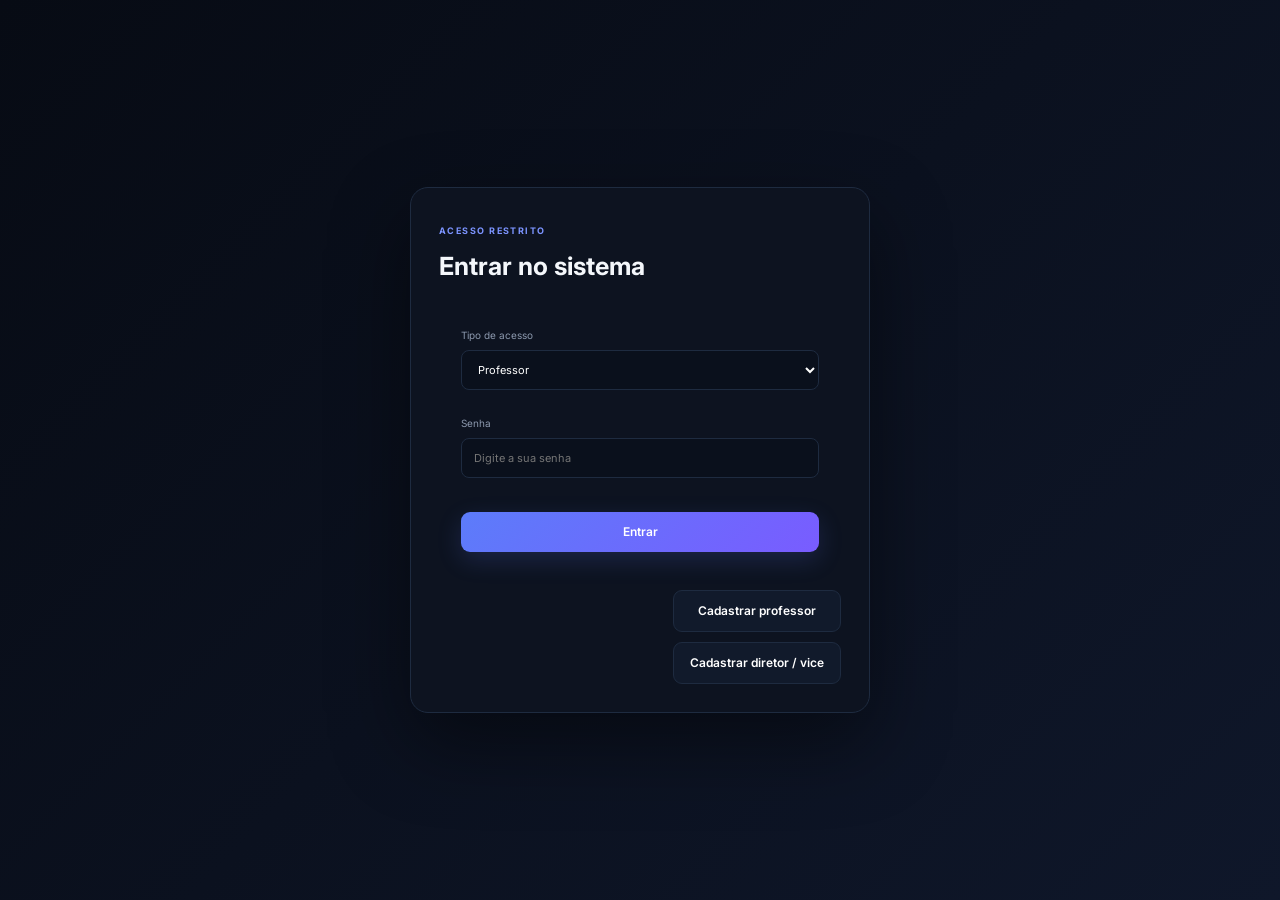
<file: index.html>
```html
<!DOCTYPE html>
<html lang="pt-BR">
<head>
    <meta charset="UTF-8">
    <meta name="viewport" content="width=device-width, initial-scale=1.0">

    <title>PontoFácil | Controle de Frequência</title>

    <link rel="stylesheet" href="style.css">

    <link rel="preconnect" href="https://fonts.googleapis.com">
    <link rel="preconnect" href="https://fonts.gstatic.com" crossorigin>

    <link href="https://fonts.googleapis.com/css2?family=Inter:wght@400;500;600;700;800&display=swap" rel="stylesheet">
</head>

<body>

    <div class="auth-screen active" id="auth-screen">

        <div class="auth-card">
            <span class="section-label">ACESSO RESTRITO</span>
            <h2>Entrar no sistema</h2>

            <form id="login-form">

                <div class="input-group full">
                    <label>Tipo de acesso</label>

                    <select id="login-role">
                        <option value="professor">Professor</option>
                        <option value="vice">Vice-diretora</option>
                    </select>
                </div>

                <div class="input-group full" id="login-professor-group">
                    <label>Professor</label>

                    <select id="login-professor">
                        <option value="">Selecione o professor</option>
                    </select>
                </div>

                <div class="input-group full">
                    <label>Senha</label>

                    <input
                        type="password"
                        id="login-password"
                        placeholder="Digite a senha"
                        required
                    >
                </div>

                <button type="submit" class="primary-btn login-btn">
                    Entrar
                </button>

            </form>
        </div>

    </div>

    <div class="app" style="display: none;">

        <!-- MENU LATERAL -->
        <aside class="sidebar">

            <div class="logo">
                <div class="logo-icon">PF</div>

                <div>
                    <strong>PontoFácil</strong>
                    <span>Controle Escolar</span>
                </div>
            </div>

            <nav>

                <button class="nav-btn active" data-page="dashboard">
                    <span>01</span>
                    Dashboard
                </button>

                <button class="nav-btn" data-page="professores">
                    <span>02</span>
                    Professores
                </button>

                <button class="nav-btn" data-page="frequencia">
                    <span>03</span>
                    Frequência
                </button>

                <button class="nav-btn" data-page="relatorios">
                    <span>04</span>
                    Relatórios
                </button>

                <button class="nav-btn" data-page="minhas-faltas">
                    <span>05</span>
                    Minhas faltas
                </button>

            </nav>

            <div class="sidebar-bottom">

                <div class="system-status">
                    <div class="status-dot"></div>

                    <div>
                        <strong>Sistema ativo</strong>
                        <small>Dados salvos localmente</small>
                    </div>
                </div>

            </div>

        </aside>


        <!-- CONTEÚDO PRINCIPAL -->
        <main class="main">

            <!-- TOPO -->
            <header class="topbar">

                <div>
                    <span class="top-label">GESTÃO ESCOLAR</span>
                    <h1 id="page-title">Dashboard</h1>
                </div>

                <div class="top-actions" id="top-actions">

                    <div class="current-date" id="current-date">
                        24/09/2026
                    </div>

                    <button type="button" class="secondary-btn" id="logout-btn">
                        Sair
                    </button>

                    <button class="primary-btn" id="btn-registrar" onclick="abrirModalRegistro()">
                        + Registrar frequência
                    </button>

                </div>

            </header>


            <!-- ================= DASHBOARD ================= -->

            <section class="page active" id="dashboard">

                <div class="welcome">

                    <div>
                        <span class="section-label">VISÃO GERAL</span>

                        <h2>Controle de frequência</h2>

                        <p>
                            Acompanhe rapidamente a situação dos professores
                            e os registros do período.
                        </p>
                    </div>

                    <div class="welcome-date">
                        <span id="dashboard-date"></span>
                    </div>

                </div>


                <!-- CARDS -->

                <div class="stats-grid">

                    <div class="stat-card">
                        <div class="stat-top">
                            <span>Professores</span>
                            <span class="stat-number" id="total-professores">0</span>
                        </div>

                        <div class="stat-description">
                            Cadastrados no sistema
                        </div>
                    </div>


                    <div class="stat-card">
                        <div class="stat-top">
                            <span>Presentes hoje</span>
                            <span class="stat-number success" id="presentes-hoje">0</span>
                        </div>

                        <div class="stat-description">
                            Professores registrados
                        </div>
                    </div>


                    <div class="stat-card">
                        <div class="stat-top">
                            <span>Faltas hoje</span>
                            <span class="stat-number danger" id="faltas-hoje">0</span>
                        </div>

                        <div class="stat-description">
                            Faltas registradas
                        </div>
                    </div>


                    <div class="stat-card">
                        <div class="stat-top">
                            <span>Atrasos hoje</span>
                            <span class="stat-number warning" id="atrasos-hoje">0</span>
                        </div>

                        <div class="stat-description">
                            Registros de atraso
                        </div>
                    </div>

                </div>


                <!-- PAINEL PRINCIPAL -->

                <div class="dashboard-grid">

                    <div class="panel">

                        <div class="panel-header">

                            <div>
                                <span class="section-label">HOJE</span>
                                <h3>Últimos registros</h3>
                            </div>

                            <button class="text-btn" onclick="mostrarPagina('frequencia')">
                                Ver todos
                            </button>

                        </div>

                        <div id="recent-records" class="table-wrapper">
                        </div>

                    </div>


                    <div class="panel quick-panel">

                        <div class="panel-header">
                            <div>
                                <span class="section-label">ACESSO RÁPIDO</span>
                                <h3>Ações</h3>
                            </div>
                        </div>

                        <button class="quick-action" onclick="abrirModalProfessor()">
                            <span class="quick-number">01</span>
                            <div>
                                <strong>Cadastrar professor</strong>
                                <small>Adicionar um novo profissional</small>
                            </div>
                        </button>

                        <button class="quick-action" onclick="abrirModalRegistro()">
                            <span class="quick-number">02</span>
                            <div>
                                <strong>Registrar frequência</strong>
                                <small>Registrar presença ou ocorrência</small>
                            </div>
                        </button>

                        <button class="quick-action" onclick="mostrarPagina('relatorios')">
                            <span class="quick-number">03</span>
                            <div>
                                <strong>Consultar relatório</strong>
                                <small>Visualizar dados do período</small>
                            </div>
                        </button>

                    </div>

                </div>

            </section>


            <!-- ================= PROFESSORES ================= -->

            <section class="page" id="professores">

                <div class="section-header">

                    <div>
                        <span class="section-label">CADASTRO</span>
                        <h2>Professores</h2>
                        <p>Gerencie os profissionais cadastrados.</p>
                    </div>

                    <button class="primary-btn" onclick="abrirModalProfessor()">
                        + Novo professor
                    </button>

                </div>


                <div class="search-bar">

                    <input
                        type="text"
                        id="search-professor"
                        placeholder="Pesquisar professor..."
                        oninput="renderProfessores()"
                    >

                </div>


                <div class="panel">

                    <div id="professors-list" class="professors-list">
                    </div>

                </div>

                <div class="panel request-panel" style="margin-top: 20px;">
                    <div class="panel-header">
                        <div>
                            <span class="section-label">APROVAÇÃO</span>
                            <h3>Solicitações de ausência</h3>
                        </div>
                    </div>

                    <div id="administracao-faltas" class="request-list"></div>
                </div>

            </section>


            <!-- ================= MINHAS FALTAS ================= -->

            <section class="page" id="minhas-faltas">

                <div class="section-header">

                    <div>
                        <span class="section-label">PROFESSOR</span>
                        <h2>Minhas faltas</h2>
                        <p>Solicite dias de ausência e acompanhe a resposta.</p>
                    </div>

                </div>

                <div class="panel request-panel">
                    <div class="panel-header">
                        <div>
                            <span class="section-label">SOLICITAÇÃO</span>
                            <h3>Registrar falta</h3>
                        </div>
                    </div>

                    <form id="solicitacao-form" class="request-form">
                        <div class="form-grid">
                            <div class="input-group">
                                <label>Data da ausência</label>
                                <input type="date" id="solicitacao-data" required>
                            </div>

                            <div class="input-group">
                                <label>Motivo</label>
                                <select id="solicitacao-motivo" required>
                                    <option value="">Selecione</option>
                                    <option value="Doença">Doença</option>
                                    <option value="Compromisso pessoal">Compromisso pessoal</option>
                                    <option value="Férias">Férias</option>
                                    <option value="Outro">Outro</option>
                                </select>
                            </div>

                            <div class="input-group full">
                                <label>Observação</label>
                                <textarea id="solicitacao-observacao" placeholder="Descreva o motivo e as informações relevantes"></textarea>
                            </div>
                        </div>

                        <div class="modal-actions">
                            <button type="submit" class="primary-btn">Enviar solicitação</button>
                        </div>
                    </form>
                </div>

                <div class="panel request-panel" style="margin-top: 20px;">
                    <div class="panel-header">
                        <div>
                            <span class="section-label">HISTÓRICO</span>
                            <h3>Solicitações enviadas</h3>
                        </div>
                    </div>

                    <div id="professor-request-list" class="request-list"></div>
                </div>

            </section>


            <!-- ================= FREQUÊNCIA ================= -->

            <section class="page" id="frequencia">

                <div class="section-header">

                    <div>
                        <span class="section-label">REGISTROS</span>
                        <h2>Frequência</h2>
                        <p>Consulte e gerencie os registros dos professores.</p>
                    </div>

                    <button class="primary-btn" onclick="abrirModalRegistro()">
                        + Novo registro
                    </button>

                </div>


                <div class="filters">

                    <div class="filter-group">
                        <label>Professor</label>

                        <select id="filter-professor" onchange="renderFrequencia()">
                            <option value="">Todos</option>
                        </select>
                    </div>


                    <div class="filter-group">
                        <label>Data inicial</label>

                        <input
                            type="date"
                            id="filter-start"
                            onchange="renderFrequencia()"
                        >
                    </div>


                    <div class="filter-group">
                        <label>Data final</label>

                        <input
                            type="date"
                            id="filter-end"
                            onchange="renderFrequencia()"
                        >
                    </div>

                </div>


                <div class="panel">

                    <div id="frequency-table" class="table-wrapper">
                    </div>

                </div>

            </section>


            <!-- ================= RELATÓRIOS ================= -->

            <section class="page" id="relatorios">

                <div class="section-header">

                    <div>
                        <span class="section-label">ANÁLISE</span>
                        <h2>Relatórios</h2>
                        <p>Resumo das ocorrências e descontos estimados.</p>
                    </div>

                    <button class="secondary-btn" onclick="window.print()">
                        Imprimir relatório
                    </button>

                </div>


                <div class="report-filters">

                    <div>
                        <label>Mês</label>

                        <input
                            type="month"
                            id="report-month"
                            onchange="renderRelatorio()"
                        >
                    </div>

                </div>


                <div id="report-content">
                </div>

            </section>

        </main>

    </div>


    <!-- ================= MODAL PROFESSOR ================= -->

    <div class="modal-overlay" id="modal-professor">

        <div class="modal">

            <div class="modal-header">

                <div>
                    <span class="section-label">CADASTRO</span>
                    <h2>Novo professor</h2>
                </div>

                <button class="close-btn" onclick="fecharModais()">
                    ×
                </button>

            </div>


            <form id="professor-form">

                <div class="form-grid">

                    <div class="input-group full">
                        <label>Nome completo</label>

                        <input
                            type="text"
                            id="professor-nome"
                            placeholder="Digite o nome completo"
                            required
                        >
                    </div>


                    <div class="input-group">
                        <label>Salário base</label>

                        <input
                            type="number"
                            id="professor-salario"
                            placeholder="0,00"
                            min="0"
                            step="0.01"
                            required
                        >
                    </div>


                    <div class="input-group">
                        <label>Carga horária semanal</label>

                        <input
                            type="number"
                            id="professor-carga"
                            placeholder="Ex.: 40"
                            min="1"
                            required
                        >
                    </div>

                    <div class="input-group full">
                        <label>Senha de acesso</label>

                        <input
                            type="password"
                            id="professor-senha"
                            placeholder="Crie uma senha para o professor"
                            required
                        >
                    </div>

                </div>


                <div class="modal-actions">

                    <button
                        type="button"
                        class="secondary-btn"
                        onclick="fecharModais()"
                    >
                        Cancelar
                    </button>

                    <button type="submit" class="primary-btn">
                        Salvar professor
                    </button>

                </div>

            </form>

        </div>

    </div>


    <!-- ================= MODAL FREQUÊNCIA ================= -->

    <div class="modal-overlay" id="modal-registro">

        <div class="modal">

            <div class="modal-header">

                <div>
                    <span class="section-label">FREQUÊNCIA</span>
                    <h2>Novo registro</h2>
                </div>

                <button class="close-btn" onclick="fecharModais()">
                    ×
                </button>

            </div>


            <form id="registro-form">

                <div class="form-grid">

                    <div class="input-group full">
                        <label>Professor</label>

                        <select id="registro-professor" required>
                            <option value="">Selecione o professor</option>
                        </select>
                    </div>


                    <div class="input-group">
                        <label>Data</label>

                        <input
                            type="date"
                            id="registro-data"
                            required
                        >
                    </div>


                    <div class="input-group">
                        <label>Situação</label>

                        <select id="registro-status" required>
                            <option value="Presente">Presente</option>
                            <option value="Falta">Falta</option>
                            <option value="Atraso">Atraso</option>
                            <option value="Saída antecipada">Saída antecipada</option>
                            <option value="Falta justificada">Falta justificada</option>
                        </select>
                    </div>


                    <div class="input-group">
                        <label>Horas não trabalhadas</label>

                        <input
                            type="number"
                            id="registro-horas"
                            placeholder="Ex.: 2"
                            min="0"
                            step="0.5"
                            value="0"
                        >
                    </div>


                    <div class="input-group">
                        <label>Minutos de atraso</label>

                        <input
                            type="number"
                            id="registro-minutos"
                            placeholder="Ex.: 15"
                            min="0"
                            value="0"
                        >
                    </div>


                    <div class="input-group full">
                        <label>Observação</label>

                        <textarea
                            id="registro-observacao"
                            placeholder="Adicione uma observação, se necessário..."
                        ></textarea>
                    </div>

                </div>


                <div class="modal-actions">

                    <button
                        type="button"
                        class="secondary-btn"
                        onclick="fecharModais()"
                    >
                        Cancelar
                    </button>

                    <button type="submit" class="primary-btn">
                        Salvar registro
                    </button>

                </div>

            </form>

        </div>

    </div>


    <script src="script.js"></script>

</body>
</html>
```
</file>
<file: style.css>
* {
    margin: 0;
    padding: 0;
    box-sizing: border-box;
}

html {
    scroll-behavior: smooth;
}

:root {
    --bg: #070b14;
    --panel: #0d1320;
    --panel-light: #111a2b;
    --border: #1e2b40;

    --primary: #5c7cfa;
    --primary-light: #7c94ff;

    --text: #f4f7fb;
    --muted: #8d9ab0;

    --success: #35d49a;
    --danger: #ff5d73;
    --warning: #ffbd59;

    --radius: 14px;
}

body {
    font-family: "Inter", sans-serif;
    background: var(--bg);
    color: var(--text);
    min-height: 100vh;
    line-height: 1.5;
    overflow-x: hidden;
    -webkit-font-smoothing: antialiased;
    -moz-osx-font-smoothing: grayscale;
}

button,
input,
select,
textarea {
    font: inherit;
}

button {
    cursor: pointer;
    border: none;
}

button:focus-visible,
input:focus-visible,
select:focus-visible,
textarea:focus-visible {
    outline: 2px solid rgba(124, 148, 255, 0.9);
    outline-offset: 2px;
}

img,
svg {
    display: block;
    max-width: 100%;
}

a {
    color: inherit;
    text-decoration: none;
}

.app {
    display: flex;
    min-height: 100vh;
}

.auth-screen {
    position: fixed;
    inset: 0;
    display: none;
    align-items: center;
    justify-content: center;
    padding: 20px;
    background: rgba(7, 11, 20, 0.96);
    z-index: 2000;
}

.auth-screen.active {
    display: flex;
}

.auth-card {
    width: min(100%, 440px);
    background: var(--panel);
    border: 1px solid var(--border);
    border-radius: 18px;
    padding: 28px;
    box-shadow: 0 30px 80px rgba(0, 0, 0, 0.45);
}

.auth-card h2 {
    margin-top: 8px;
    font-size: 25px;
    margin-bottom: 20px;
}

.login-btn {
    width: 100%;
    margin-top: 8px;
}

.login-page {
    min-height: 100vh;
    display: grid;
    place-items: center;
    background: linear-gradient(135deg, #070b14 0%, #0f172a 100%);
    padding: 24px;
}

.login-page .auth-card {
    width: min(100%, 460px);
}

.login-page .auth-card .section-label {
    letter-spacing: 0.16em;
}

.login-page .auth-card .input-group,
.login-page .auth-card .input-group.full {
    width: 100%;
    margin-bottom: 18px;
}

.login-page .auth-card form {
    display: grid;
    gap: 8px;
}

.login-page .auth-card .primary-btn {
    width: 100%;
    margin-top: 8px;
}

.request-panel {
    margin-top: 20px;
}

.request-list {
    padding: 18px;
    display: grid;
    gap: 12px;
}

.request-card {
    border: 1px solid var(--border);
    border-radius: 10px;
    background: rgba(255, 255, 255, 0.02);
    padding: 16px;
    display: flex;
    align-items: center;
    justify-content: space-between;
    gap: 16px;
}

.request-card strong {
    display: block;
    font-size: 12px;
    margin-bottom: 5px;
}

.request-card p,
.request-card small {
    color: var(--muted);
    font-size: 10px;
    line-height: 1.5;
}

.request-actions {
    display: flex;
    flex-direction: column;
    gap: 10px;
    min-width: 190px;
}

.request-form {
    padding: 22px;
}

#login-professor-group.hidden {
    display: none;
}


/* ================= SIDEBAR ================= */

.sidebar {
    width: 250px;
    background: #090e19;
    border-right: 1px solid var(--border);

    padding: 25px 18px;

    display: flex;
    flex-direction: column;

    position: fixed;
    left: 0;
    top: 0;
    bottom: 0;
}

.logo {
    display: flex;
    align-items: center;
    gap: 12px;

    padding: 5px 8px 30px;
}

.logo-icon {
    width: 40px;
    height: 40px;

    display: flex;
    align-items: center;
    justify-content: center;

    border-radius: 10px;

    background: linear-gradient(
        135deg,
        var(--primary),
        #9b6dff
    );

    font-size: 12px;
    font-weight: 800;
}

.logo strong {
    display: block;
    font-size: 15px;
}

.logo span {
    display: block;
    color: var(--muted);
    font-size: 10px;
    margin-top: 3px;
}

nav {
    display: flex;
    flex-direction: column;
    gap: 6px;
}

.nav-btn {
    width: 100%;

    border: none;
    background: transparent;

    color: var(--muted);

    padding: 13px 12px;

    display: flex;
    align-items: center;
    justify-content: flex-start;
    gap: 12px;

    text-align: left;

    border-radius: 10px;

    transition: 0.2s;
}

.nav-btn span {
    font-size: 10px;
    opacity: 0.5;
}

.nav-btn:hover {
    background: var(--panel-light);
    color: white;
}

.nav-btn.active {
    background: rgba(92, 124, 250, 0.12);
    color: white;
    border: 1px solid rgba(92, 124, 250, 0.2);
}

.sidebar-bottom {
    margin-top: auto;
}

.system-status {
    border: 1px solid var(--border);
    border-radius: 10px;

    padding: 13px;

    display: flex;
    align-items: center;
    gap: 10px;
}

.status-dot {
    width: 8px;
    height: 8px;
    background: var(--success);
    border-radius: 50%;

    box-shadow: 0 0 10px var(--success);
}

.system-status strong {
    display: block;
    font-size: 11px;
}

.system-status small {
    color: var(--muted);
    font-size: 9px;
}


/* ================= MAIN ================= */

.main {
    margin-left: 250px;
    width: calc(100% - 250px);

    padding: 30px 40px;

    min-height: 100vh;
}

.topbar {
    display: flex;
    align-items: center;
    justify-content: space-between;

    margin-bottom: 35px;
}

.top-label,
.section-label {
    color: var(--primary-light);
    font-size: 9px;
    font-weight: 700;
    letter-spacing: 1.5px;
}

.topbar h1 {
    font-size: 27px;
    margin-top: 6px;
}

.top-actions {
    display: flex;
    align-items: center;
    gap: 15px;
}

.current-date {
    color: var(--muted);
    font-size: 12px;
}


/* ================= BUTTONS ================= */

.primary-btn,
.secondary-btn {
    border: none;
    border-radius: 9px;

    padding: 11px 16px;

    font-size: 12px;
    font-weight: 600;

    transition: 0.2s;
}

.primary-btn {
    color: white;

    background: linear-gradient(
        135deg,
        var(--primary),
        #795cff
    );

    box-shadow: 0 8px 25px rgba(92, 124, 250, 0.18);
}

.primary-btn:hover {
    transform: translateY(-1px);
    filter: brightness(1.08);
}

.secondary-btn {
    color: white;
    background: var(--panel-light);
    border: 1px solid var(--border);
}

.secondary-btn:hover {
    background: #172237;
}

.text-btn {
    border: none;
    background: transparent;
    color: var(--primary-light);
    font-size: 11px;
}


/* ================= PAGES ================= */

.page {
    display: none;
}

.page.active {
    display: block;
}


/* ================= WELCOME ================= */

.welcome {
    background:
        radial-gradient(
            circle at 90% 20%,
            rgba(92, 124, 250, 0.14),
            transparent 35%
        ),
        var(--panel);

    border: 1px solid var(--border);
    border-radius: var(--radius);

    padding: 27px;

    margin-bottom: 20px;

    display: flex;
    justify-content: space-between;
    align-items: center;
}

.welcome h2 {
    margin-top: 6px;
    font-size: 23px;
}

.welcome p {
    color: var(--muted);
    font-size: 12px;
    margin-top: 7px;
}

.welcome-date {
    font-size: 12px;
    color: var(--muted);
}


/* ================= STATS ================= */

.stats-grid {
    display: grid;
    grid-template-columns: repeat(4, 1fr);
    gap: 15px;

    margin-bottom: 20px;
}

.stat-card {
    background: var(--panel);
    border: 1px solid var(--border);
    border-radius: var(--radius);

    padding: 19px;
}

.stat-top {
    display: flex;
    align-items: center;
    justify-content: space-between;

    font-size: 11px;
    color: var(--muted);
}

.stat-number {
    font-size: 25px;
    color: white;
    font-weight: 700;
}

.stat-number.success {
    color: var(--success);
}

.stat-number.danger {
    color: var(--danger);
}

.stat-number.warning {
    color: var(--warning);
}

.stat-description {
    color: #66748a;
    font-size: 9px;
    margin-top: 8px;
}


/* ================= DASHBOARD GRID ================= */

.dashboard-grid {
    display: grid;
    grid-template-columns: 1.7fr 1fr;
    gap: 20px;
}

.panel {
    background: var(--panel);
    border: 1px solid var(--border);
    border-radius: var(--radius);
    overflow: hidden;
    width: 100%;
}

.panel-header {
    display: flex;
    align-items: center;
    justify-content: space-between;

    padding: 20px;
    border-bottom: 1px solid var(--border);
}

.panel-header h3 {
    font-size: 14px;
    margin-top: 5px;
    line-height: 1.3;
}


/* ================= TABLE ================= */

.table-wrapper {
    width: 100%;
    overflow-x: auto;
}

table {
    width: 100%;
    border-collapse: collapse;
}

th {
    text-align: left;
    color: #68778e;

    font-size: 9px;
    font-weight: 600;

    padding: 13px 18px;

    border-bottom: 1px solid var(--border);
}

td {
    padding: 14px 18px;

    font-size: 11px;

    border-bottom: 1px solid rgba(30, 43, 64, 0.6);
}

tr:last-child td {
    border-bottom: none;
}

.teacher-name {
    font-weight: 600;
}

.teacher-sub {
    color: var(--muted);
    font-size: 9px;
    margin-top: 3px;
}

.badge {
    display: inline-flex;

    padding: 5px 8px;

    border-radius: 5px;

    font-size: 8px;
    font-weight: 700;
}

.badge-success {
    color: var(--success);
    background: rgba(53, 212, 154, 0.08);
}

.badge-danger {
    color: var(--danger);
    background: rgba(255, 93, 115, 0.08);
}

.badge-warning {
    color: var(--warning);
    background: rgba(255, 189, 89, 0.08);
}

.badge-neutral {
    color: #9eabc0;
    background: rgba(158, 171, 192, 0.08);
}


/* ================= QUICK ACTIONS ================= */

.quick-panel {
    padding-bottom: 10px;
}

.quick-action {
    width: calc(100% - 30px);

    margin: 8px 15px;

    background: transparent;

    border: 1px solid var(--border);
    border-radius: 9px;

    padding: 14px;

    color: white;

    display: flex;
    align-items: center;

    gap: 12px;

    text-align: left;

    transition: 0.2s;
}

.quick-action:hover {
    background: var(--panel-light);
    border-color: #334565;
}

.quick-number {
    font-size: 9px;
    color: var(--primary-light);
}

.quick-action strong {
    display: block;
    font-size: 11px;
}

.quick-action small {
    display: block;
    color: var(--muted);
    font-size: 9px;
    margin-top: 4px;
}


/* ================= SECTION HEADER ================= */

.section-header {
    display: flex;
    align-items: center;
    justify-content: space-between;

    margin-bottom: 25px;
}

.section-header h2 {
    font-size: 23px;
    margin-top: 5px;
}

.section-header p {
    color: var(--muted);
    font-size: 11px;
    margin-top: 6px;
}


/* ================= SEARCH ================= */

.search-bar {
    margin-bottom: 15px;
}

.search-bar input {
    width: 100%;
}


/* ================= INPUTS ================= */

input,
select,
textarea {
    width: 100%;
    box-sizing: border-box;

    border: 1px solid var(--border);
    background: #0a101c;

    color: white;

    padding: 11px 12px;

    border-radius: 8px;

    outline: none;

    font-size: 11px;

    transition: 0.2s;
}

input:focus,
select:focus,
textarea:focus {
    border-color: var(--primary);
    box-shadow: 0 0 0 3px rgba(92, 124, 250, 0.08);
}

textarea {
    min-height: 90px;
    resize: vertical;
}

label {
    display: block;

    color: #8c99ae;

    font-size: 10px;
    margin-bottom: 7px;
}


/* ================= FILTERS ================= */

.filters {
    display: grid;
    grid-template-columns: 1.3fr 1fr 1fr;

    gap: 12px;

    margin-bottom: 15px;
}

.filter-group {
    background: var(--panel);

    border: 1px solid var(--border);

    border-radius: 10px;

    padding: 12px;
}


/* ================= PROFESSORS ================= */

.professors-list {
    display: grid;
    grid-template-columns: repeat(2, 1fr);
    gap: 12px;

    padding: 15px;
}

.professor-card {
    border: 1px solid var(--border);
    border-radius: 10px;

    padding: 16px;

    display: flex;
    justify-content: space-between;
    gap: 15px;

    background: rgba(255, 255, 255, 0.01);
}

.professor-info strong {
    font-size: 12px;
}

.professor-info p {
    color: var(--muted);
    font-size: 9px;
    margin-top: 6px;
}

.professor-money {
    margin-top: 8px;

    font-size: 11px;
    color: var(--success);
}

.delete-btn {
    border: 1px solid rgba(255, 93, 115, 0.2);
    background: rgba(255, 93, 115, 0.05);

    color: var(--danger);

    padding: 7px 9px;

    border-radius: 6px;

    font-size: 9px;
}


/* ================= MODAL ================= */

.modal-overlay {
    position: fixed;

    inset: 0;

    background: rgba(0, 0, 0, 0.72);

    backdrop-filter: blur(7px);

    display: none;

    align-items: center;
    justify-content: center;

    z-index: 1000;

    padding: 20px;
}

.modal-overlay.active {
    display: flex;
}

.modal {
    width: 100%;
    max-width: 600px;

    background: #0c1320;

    border: 1px solid var(--border);

    border-radius: 15px;

    box-shadow: 0 30px 100px rgba(0, 0, 0, 0.5);
}

.modal-header {
    padding: 22px;

    display: flex;
    align-items: center;
    justify-content: space-between;

    border-bottom: 1px solid var(--border);
}

.modal-header h2 {
    font-size: 17px;
    margin-top: 5px;
}

.close-btn {
    width: 32px;
    height: 32px;

    border-radius: 7px;

    border: 1px solid var(--border);

    background: transparent;

    color: var(--muted);

    font-size: 20px;
}

.close-btn:hover {
    color: white;
    background: var(--panel-light);
}

form {
    padding: 22px;
}

.form-grid {
    display: grid;
    grid-template-columns: 1fr 1fr;
    gap: 15px;
}

.input-group.full {
    grid-column: 1 / -1;
}

.modal-actions {
    margin-top: 25px;

    display: flex;
    justify-content: flex-end;

    gap: 10px;
}


/* ================= REPORT ================= */

.report-filters {
    background: var(--panel);

    border: 1px solid var(--border);

    border-radius: 10px;

    padding: 15px;

    width: 250px;

    margin-bottom: 15px;
}

.report-card {
    background: var(--panel);

    border: 1px solid var(--border);

    border-radius: var(--radius);

    margin-bottom: 15px;

    overflow: hidden;
}

.report-header {
    padding: 20px;

    display: flex;
    justify-content: space-between;
    align-items: center;

    border-bottom: 1px solid var(--border);
}

.report-header h3 {
    font-size: 14px;
}

.report-summary {
    display: grid;
    grid-template-columns: repeat(4, 1fr);

    border-bottom: 1px solid var(--border);
}

.report-summary div {
    padding: 17px;

    border-right: 1px solid var(--border);
}

.report-summary div:last-child {
    border-right: none;
}

.report-summary span {
    display: block;

    color: var(--muted);

    font-size: 9px;

    margin-bottom: 6px;
}

.report-summary strong {
    font-size: 16px;
}


/* ================= EMPTY ================= */

.empty {
    padding: 40px 20px;

    text-align: center;

    color: var(--muted);

    font-size: 11px;
}


/* ================= RESPONSIVE ================= */

@media (max-width: 1000px) {

    .sidebar {
        width: 210px;
    }

    .main {
        margin-left: 210px;
        width: calc(100% - 210px);

        padding: 25px;
    }

    .stats-grid {
        grid-template-columns: repeat(2, 1fr);
    }

    .dashboard-grid {
        grid-template-columns: 1fr;
    }

    .professors-list {
        grid-template-columns: 1fr;
    }
}


@media (max-width: 700px) {

    .app {
        display: block;
    }

    .sidebar {
        position: relative;

        width: 100%;

        height: auto;

        padding: 15px;

        border-right: none;
        border-bottom: 1px solid var(--border);
    }

    .logo {
        padding-bottom: 15px;
    }

    nav {
        flex-direction: row;

        overflow-x: auto;
    }

    .nav-btn {
        min-width: 120px;
    }

    .sidebar-bottom {
        display: none;
    }

    .main {
        margin-left: 0;
        width: 100%;

        padding: 20px 15px;
    }

    .topbar {
        align-items: flex-start;
        gap: 15px;
        flex-direction: column;
    }

    .top-actions {
        width: 100%;
        justify-content: space-between;
    }

    .stats-grid {
        grid-template-columns: 1fr 1fr;
    }

    .welcome {
        align-items: flex-start;
        flex-direction: column;
        gap: 15px;
    }

    .section-header {
        align-items: flex-start;
        gap: 15px;
        flex-direction: column;
    }

    .filters {
        grid-template-columns: 1fr;
    }

    .form-grid {
        grid-template-columns: 1fr;
    }

    .input-group.full {
        grid-column: auto;
    }

    .report-summary {
        grid-template-columns: 1fr 1fr;
    }

    .report-summary div {
        border-right: none;
        border-bottom: 1px solid var(--border);
    }

    .report-summary div:last-child,
    .report-summary div:nth-last-child(2) {
        border-bottom: none;
    }
}


@media print {

    .sidebar,
    .top-actions,
    .section-header button,
    .filters,
    .report-filters {
        display: none !important;
    }

    .main {
        margin: 0;
        width: 100%;
        padding: 0;
    }

    body {
        background: white;
        color: black;
    }

    .panel,
    .report-card {
        border: 1px solid #ddd;
    }
}
</file>
